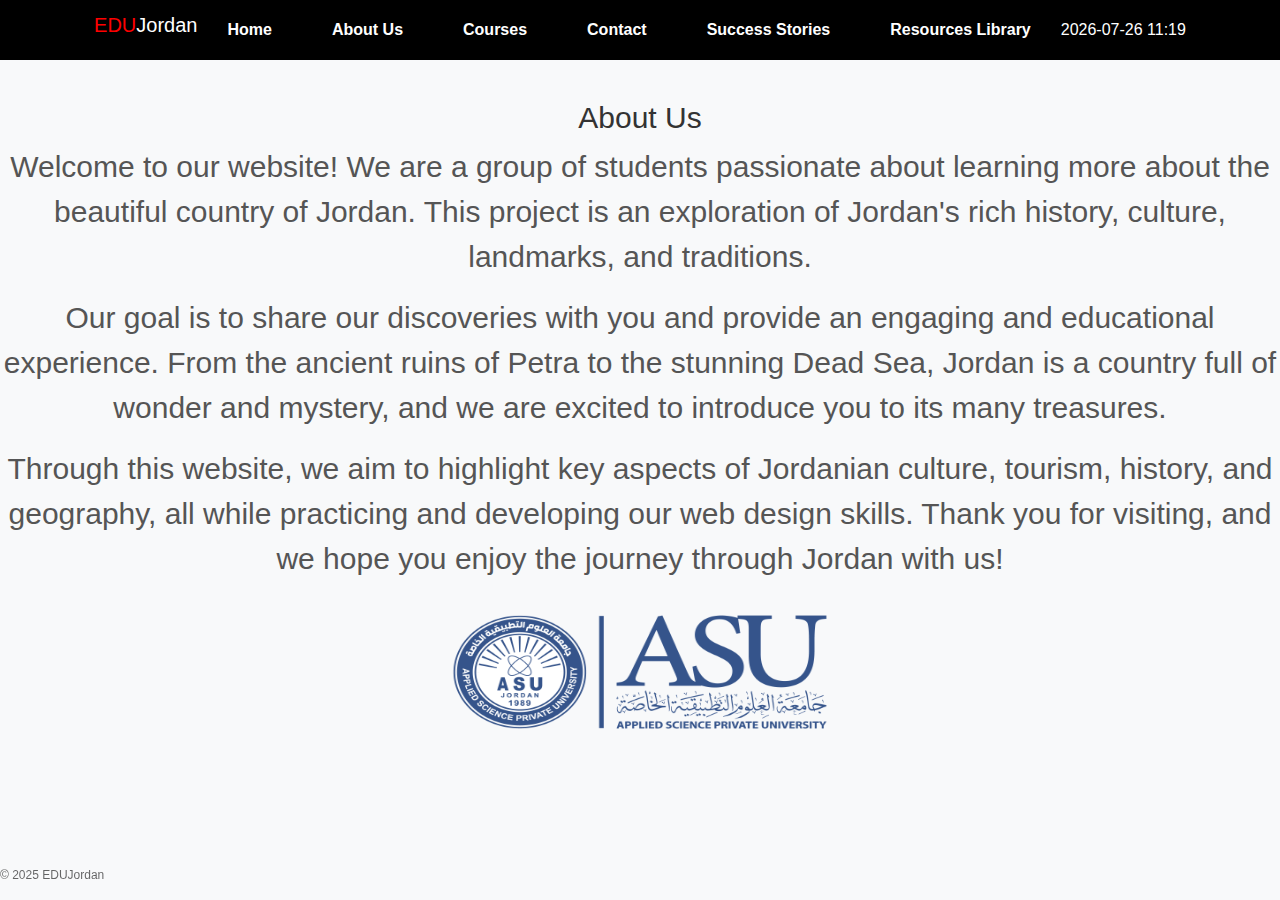
<file: about.html>
<!DOCTYPE html>
<html lang="en">
<head>
    <link href="https://cdn.jsdelivr.net/npm/bootstrap@5.3.3/dist/css/bootstrap.min.css" rel="stylesheet" integrity="sha384-QWTKZyjpPEjISv5WaRU9OFeRpok6YctnYmDr5pNlyT2bRjXh0JMhjY6hW+ALEwIH" crossorigin="anonymous">
    <meta charset="UTF-8">
    <meta name="viewport" content="width=device-width, initial-scale=1.0">
    <title>About Us</title>
    <style>

body 
{
    font-family: Arial, sans-serif;
    margin: 0;
    padding: 0;
    background-color:#f8f9fa;
}

header 
{
    position: fixed;
    top: 0;
    width: 100%;
    background-color: black;
    padding: 10px 0; 
    text-align: center;
    z-index: 1000;
}

nav ul 
{
    list-style-type: none; 
    padding: 0;
    margin: 0; 
    display: flex; 
    justify-content: center; 
}

nav ul li 
{
    margin: 0 15px;
}

nav ul li a 
{
    color: white; 
    text-decoration: none; 
    font-weight: bold; 
    padding: 8px 15px; 
    display: block; 
    border-radius: 4px; 
    transition: background-color 0.3s ease, transform 0.2s ease; 
}

nav ul li a:hover 
{
    background-color: #333;
}


.about
{
  font-size: 30px;
  text-align: center;
  color: #333;
}

.Pp
{
  text-align: center;
  font-size: 30px;          
  color: #555;
  
}

.mm
{
  align-items: center;
  justify-content: center;
  display: flex;
}

.Aa
{
  margin-top: 100px;
}

.f2
{
    color:rgba(0, 0, 0, 0.6);
    font-size: 12px;
    text-align:left;
    position:fixed;
    bottom: 0;
}

.logo
{
    font-size: 20px;
    color: white;
    text-decoration: none;
}

.Sd
{
    color: red;
}
.datetime 
{
    font-size: 16px;
    color: #ffffff;
    margin-top: 8px;
}

    </style>
    </head>
    <body>
      <script src="https://cdn.jsdelivr.net/npm/bootstrap@5.3.3/dist/js/bootstrap.bundle.min.js" integrity="sha384-YvpcrYf0tY3lHB60NNkmXc5s9fDVZLESaAA55NDzOxhy9GkcIdslK1eN7N6jIeHz" crossorigin="anonymous"></script>

  <header> <nav>  
      <ul>
        <a href="/" class="logo"><span class="Sd">EDU</span>Jordan</a>
        <li><a href="index.html">Home</a></li>
        <li><a href="about.html">About Us</a></li>
        <li><a href="courses.html">Courses</a></li>
        <li><a href="contact.html">Contact</a></li>
        <li><a href="success.html">Success Stories</a></li>
        <li><a href="resources.html">Resources Library</a></li>
        <div class="datetime" id="datetime"></div>
        </ul>
      </nav>
  </header>

  <div class="Aa">
  <h2 class="about">About Us</h2>

  <div  class="Pp">
   
  <p>Welcome to our website! We are a group of students passionate about learning more about the beautiful country of Jordan. This project is an exploration of Jordan's rich history, culture, landmarks, and traditions.</p>
    
  <p>Our goal is to share our discoveries with you and provide an engaging and educational experience. From the ancient ruins of Petra to the stunning Dead Sea, Jordan is a country full of wonder and mystery, and we are excited to introduce you to its many treasures.</p>
    
  <p>Through this website, we aim to highlight key aspects of Jordanian culture, 
    tourism, history, and geography, all while practicing and developing our web design skills.
     Thank you for visiting, and we hope you enjoy the journey through Jordan with us!</p>
  </div>

    <div class="mm"><img src="Picture1.png" width="500" height="150" ></div>
  </div>
  
  <script>
    function displayDateTime() 
{
    var now = new Date();
    var year = now.getFullYear();
    var month = ("0" + (now.getMonth() + 1)).slice(-2); 
    var day = ("0" + now.getDate()).slice(-2);  
    var hours = ("0" + now.getHours()).slice(-2);  
    var minutes = ("0" + now.getMinutes()).slice(-2);  
    var dateTimeString = `${year}-${month}-${day} ${hours}:${minutes}`;
    document.getElementById('datetime').textContent = dateTimeString;
}

displayDateTime()

  </script>

  <footer class="f2">
    <p>&copy; 2025 EDUJordan</p>
  </footer>

  </body>
</html>
</file>
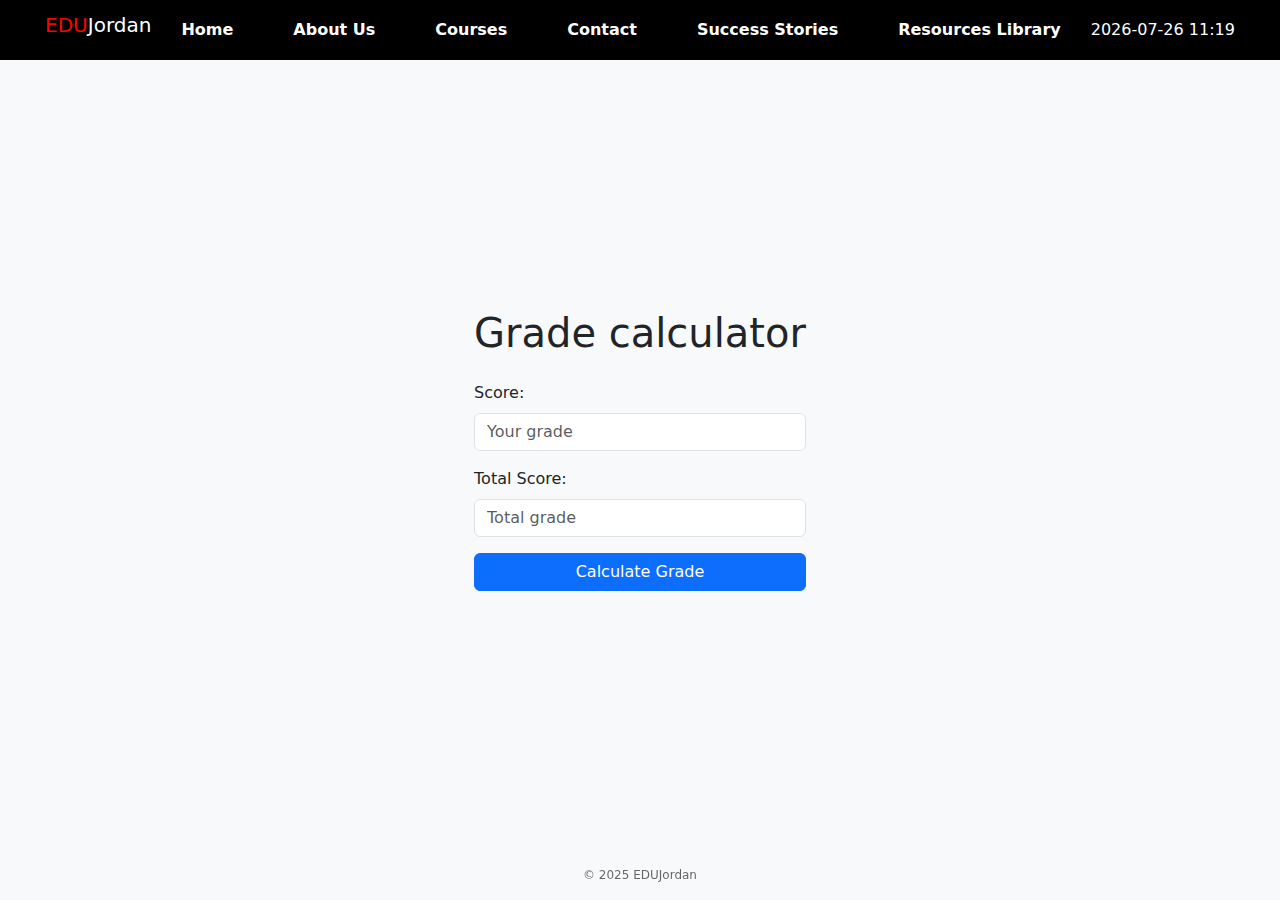
<file: calculator.html>
<!DOCTYPE html>
<html lang="en">
<head>
    <meta charset="UTF-8">
    <meta name="viewport" content="width=device-width, initial-scale=1.0">
    <title>Grade Tracker</title>
    <link href="https://cdn.jsdelivr.net/npm/bootstrap@5.3.0-alpha1/dist/css/bootstrap.min.css" rel="stylesheet">
    <style>

body, html 
{
            height: 100%;
            margin: 0;
            display: flex;
            justify-content: center;
            align-items: center;
            background-color: #f8f9fa;
}

header 
{
    position: fixed;
    top: 0;
    width: 100%;
    background-color: black;
    padding: 10px 0; 
    text-align: center;
    z-index: 1000;
}

nav ul 
{
    list-style-type: none; 
    padding: 0;
    margin: 0; 
    display: flex; 
    justify-content: center; 
}

nav ul li 
{
    margin: 0 15px;
}

nav ul li a 
{
    color: white; 
    text-decoration: none; 
    font-weight: bold; 
    padding: 8px 15px; 
    display: block; 
    border-radius: 4px; 
    transition: background-color 0.3s ease, transform 0.2s ease; 
}

nav ul li a:hover 
{
    background-color: #333;
}




.container 
{
    max-width: 400px;
    width: 100%;
}

.result 
{
    margin-top: 20px;
    padding: 15px;
    border: 1px solid #ccc;
    background-color: #fff;
}

.logo
{
    font-size: 20px;
    color: white;
    text-decoration: none;
}

.Sd
{
    color: red;
}

.f2
{
    color:rgba(0, 0, 0, 0.6);
    font-size: 12px;
    text-align:left;
    position:fixed;
    bottom: 0;
}
.datetime 
{
    font-size: 16px;
    color: #ffffff;
    margin-top: 8px;
}
    </style>
</head>
<body>
    <script src="https://cdn.jsdelivr.net/npm/bootstrap@5.3.3/dist/js/bootstrap.bundle.min.js" integrity="sha384-YvpcrYf0tY3lHB60NNkmXc5s9fDVZLESaAA55NDzOxhy9GkcIdslK1eN7N6jIeHz" crossorigin="anonymous"></script>
    
    <header> <nav>  
        <ul>
          <a href="/" class="logo"><span class="Sd">EDU</span>Jordan</a>
          <li><a href="index.html">Home</a></li>
          <li><a href="about.html">About Us</a></li>
          <li><a href="courses.html">Courses</a></li>
          <li><a href="contact.html">Contact</a></li>
          <li><a href="success.html">Success Stories</a></li>
          <li><a href="resources.html">Resources Library</a></li>
          <div class="datetime" id="datetime"></div>
          </ul>
        </nav>
    </header>

    <div class="container">
        <h1 class="text-center mb-4">Grade calculator</h1>
        <form id="gc">
            <div class="mb-3">
                <label for="score" class="form-label">Score:</label>
                <input type="number" class="form-control" id="score" placeholder="Your grade" required>
            </div>
            <div class="mb-3">
                <label class="form-label">Total Score:</label>
                <input type="number" class="form-control" id="total" placeholder="Total grade" required>
            </div>
            
            <button type="button" class="btn btn-primary w-100" onclick="calculateGrade()">Calculate Grade</button>
        </form>

        <div id="result" class="result mt-4" style="display: none;"></div>
    </div>

    <script>
function calculateGrade() 
{
    const score = parseFloat(document.getElementById('score').value);
    const total = parseFloat(document.getElementById('total').value);
            
    if (isNaN(score) || isNaN(total) || total <= 0) 
{
    alert("Please enter valid scores.");
        return;
}

    const percentage = (score / total) * 100;
    let grade = "";

    if (percentage >= 90) 
{
    grade = "A (Excellent)";
} 
    else if (percentage >= 80) 
{
                grade = "B (Good)";
} 
    else if (percentage >= 70) 
{
    grade = "C (Average)";
} 
    else if (percentage >= 60) 
{
    grade = "D (Pass)";
} 
    else 
{
    grade = "F (Fail)";
}

    document.getElementById('result').innerHTML = 
    ` 
        <strong>Grade Details:</strong><br>
        Score: ${score} / ${total}<br>
        Percentage: ${percentage.toFixed(2)}%<br>
        Grade: ${grade}<br>
    `;
    document.getElementById('result').style.display = "block";
}
        
function displayDateTime() 
{
    var now = new Date();
    var year = now.getFullYear();
    var month = ("0" + (now.getMonth() + 1)).slice(-2); 
    var day = ("0" + now.getDate()).slice(-2);  
    var hours = ("0" + now.getHours()).slice(-2);  
    var minutes = ("0" + now.getMinutes()).slice(-2);  
    var dateTimeString = `${year}-${month}-${day} ${hours}:${minutes}`;
    document.getElementById('datetime').textContent = dateTimeString;
}

displayDateTime()

    </script>

    <footer class="f2">
        <div><p>&copy; 2025 EDUJordan</p></div> 
    </footer>

</body>
</html>
</file>
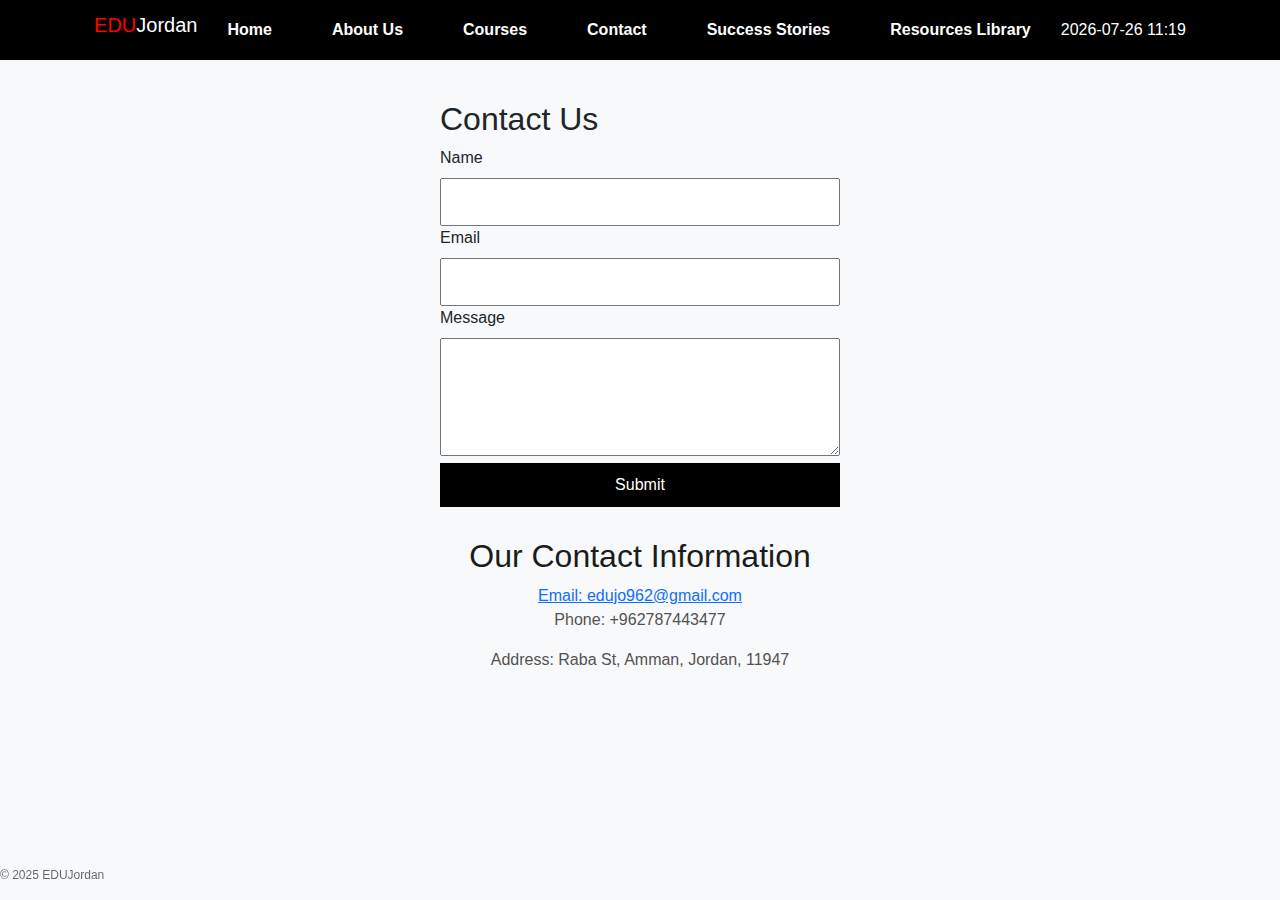
<file: contact.html>
<!DOCTYPE html>
<html lang="en">
<head>
    <link href="https://cdn.jsdelivr.net/npm/bootstrap@5.3.3/dist/css/bootstrap.min.css" rel="stylesheet" integrity="sha384-QWTKZyjpPEjISv5WaRU9OFeRpok6YctnYmDr5pNlyT2bRjXh0JMhjY6hW+ALEwIH" crossorigin="anonymous">
    <meta charset="UTF-8">
    <meta name="viewport" content="width=device-width, initial-scale=1.0">
    <title>Contact Us</title>
    <style>
body 
{
    font-family: Arial, sans-serif;
    margin: 0;
    padding: 0;
    background-color:#f8f9fa;
}

header 
{
    position: fixed;
    top: 0;
    width: 100%;
    background-color: black;
    padding: 10px 0; 
    text-align: center;
    z-index: 1000;
}

nav ul 
{
    list-style-type: none; 
    padding: 0;
    margin: 0; 
    display: flex; 
    justify-content: center; 
}

nav ul li 
{
    margin: 0 15px;
}

nav ul li a 
{
    color: white; 
    text-decoration: none; 
    font-weight: bold; 
    padding: 8px 15px; 
    display: block; 
    border-radius: 4px; 
    transition: background-color 0.3s ease, transform 0.2s ease; 
}

nav ul li a:hover 
{
    background-color: #333;
}



.form 
{
    width: 400px;
    margin: 100px auto;
    margin-bottom: 30px;
}

h1 
{
    text-align: center;
    color: #3b3b3b;
}

.form p 
{
    margin: 10px 0 5px;
    font-size: 18px;
}

input, textarea 
{
    width: 100%; 
    padding: 10px;
    margin-left: 0px;
    margin-right: 10px;
    box-sizing: border-box; 
}

button 
{
    background-color: #000000;
    color: #ffffff;
    border: none;
    padding: 10px;
    width: 100%;
}


button:hover 
{
    background-color: #434343;
}

.con-info 
{
    text-align: center;
    margin-top: 20px; 
    margin-bottom: 30px; 
}

.con-info h2 
{
    margin-top: 20px;
    color: #1d1c1c;
}

.con-info p 
{
    color: #535252;
}

.f2
{
    color:rgba(0, 0, 0, 0.6);
    font-size: 12px;
    text-align:left;
    position:fixed;
    bottom: 0;
}

.logo
{
    font-size: 20px;
    color: white;
    text-decoration: none;
}

.Sd
{
    color: red;
}

.datetime 
{
    font-size: 16px;
    color: #ffffff;
    margin-top: 8px;
}
        
.error-message 
{
    color: red;
    font-size: 12px;
}
.success-message 
{
    color: green;
    font-size: 12px;
}

    </style>
    </head>
    <body>
        <script src="https://cdn.jsdelivr.net/npm/bootstrap@5.3.3/dist/js/bootstrap.bundle.min.js" integrity="sha384-YvpcrYf0tY3lHB60NNkmXc5s9fDVZLESaAA55NDzOxhy9GkcIdslK1eN7N6jIeHz" crossorigin="anonymous"></script>
        <header> <nav>  
            <ul>
              <a href="/" class="logo"><span class="Sd">EDU</span>Jordan</a>
              <li><a href="index.html">Home</a></li>
              <li><a href="about.html">About Us</a></li>
              <li><a href="courses.html">Courses</a></li>
              <li><a href="contact.html">Contact</a></li>
              <li><a href="success.html">Success Stories</a></li>
              <li><a href="resources.html">Resources Library</a></li>
              <div class="datetime" id="datetime"></div>
              </ul>
            </nav>
        </header>

    <div class="form">
        <h2>Contact Us</h2>
        <form id="Form">
            <div>
                <label for="name" class="form-label">Name</label>
                <input type="text" id="name" name="name" class="form-input" required>
                <span id="nameError" class="error-message"></span>
            </div>
                
            <div>
                    <label for="email" class="form-label">Email</label>
                    <input type="email" id="email" name="email" class="form-input" required>
                    <span id="emailError" class="error-message"></span>
            </div>
    
            <div>
                    <label for="message" class="form-label">Message</label>
                    <textarea id="message" name="message" class="form-input" rows="4" required></textarea>
                    <span id="messageError" class="error-message"></span>
            </div>
    
            <button type="button" class="submit-btn" onclick="validateForm()">Submit</button>
        </form>
    </div>

    <script>

function displayDateTime() 
{
    var now = new Date();
    var year = now.getFullYear();
    var month = ("0" + (now.getMonth() + 1)).slice(-2); 
    var day = ("0" + now.getDate()).slice(-2);  
    var hours = ("0" + now.getHours()).slice(-2);  
    var minutes = ("0" + now.getMinutes()).slice(-2);  
    var dateTimeString = `${year}-${month}-${day} ${hours}:${minutes}`;
    document.getElementById('datetime').textContent = dateTimeString;
}

function validateName() 
{
    var name = document.getElementById('name').value;
    var nameError = document.getElementById('nameError');
    var nameField = document.getElementById('name');
if (name === "") 
{
    nameField.classList.add('is-invalid');
    nameField.classList.remove('is-valid');
    nameError.textContent = "Name cannot be empty.";
        return false;
} 
else 
{
    nameField.classList.add('is-valid');
    nameField.classList.remove('is-invalid');
    nameError.textContent = "";
        return true;
}
}

function validateEmail() 
{
    var email = document.getElementById('email').value;
    var emailError = document.getElementById('emailError');
    var emailField = document.getElementById('email');
    var emailPattern = /^[a-zA-Z0-9._-]+@[a-zA-Z0-9.-]+\.[a-zA-Z]{2,6}$/;
if (email === "")
{
    emailField.classList.add('is-invalid');
    emailField.classList.remove('is-valid');
    emailError.textContent = "Email cannot be empty.";
        return false;
} 
else if (!emailPattern.test(email)) 
{
    emailField.classList.add('is-invalid');
    emailField.classList.remove('is-valid');
    emailError.textContent = "Please enter a valid email address.";
        return false;
} 
else 
{
    emailField.classList.add('is-valid');
    emailField.classList.remove('is-invalid');
    emailError.textContent = "";
        return true;
}
}

function validateMessage() 
{
    var message = document.getElementById('message').value;
    var messageError = document.getElementById('messageError');
    var messageField = document.getElementById('message');
if (message =="") 
{
    messageField.classList.add('is-invalid');
    messageField.classList.remove('is-valid');
    messageError.textContent = "Message cannot be empty.";
        return false;
} 
else
{
    messageField.classList.add('is-valid');
    messageField.classList.remove('is-invalid');
    messageError.textContent = "";
        return true;
}
}

function validateForm() 
{
    var isNameValid = validateName();
    var isEmailValid = validateEmail();
    var isMessageValid = validateMessage();
            
if (isNameValid && isEmailValid && isMessageValid) 
{
    alert("Form submitted successfully");
    document.getElementById('form').reset();
    document.getElementById('name').classList.remove('is-valid');
    document.getElementById('email').classList.remove('is-valid');
    document.getElementById('message').classList.remove('is-valid');
}
}


displayDateTime();

    </script>

    <div class="con-info">
    <h2>Our Contact Information</h2>
    <a href="mailto:edujo962@gmail.com">Email: edujo962@gmail.com<a>
    <p>Phone: +962787443477</p>
    <p>Address: Raba St, Amman, Jordan, 11947</p>
    </div>

    <footer class="f2">
        <div><p>&copy; 2025 EDUJordan</p></div> 
    </footer>

</body>
</html>
</file>
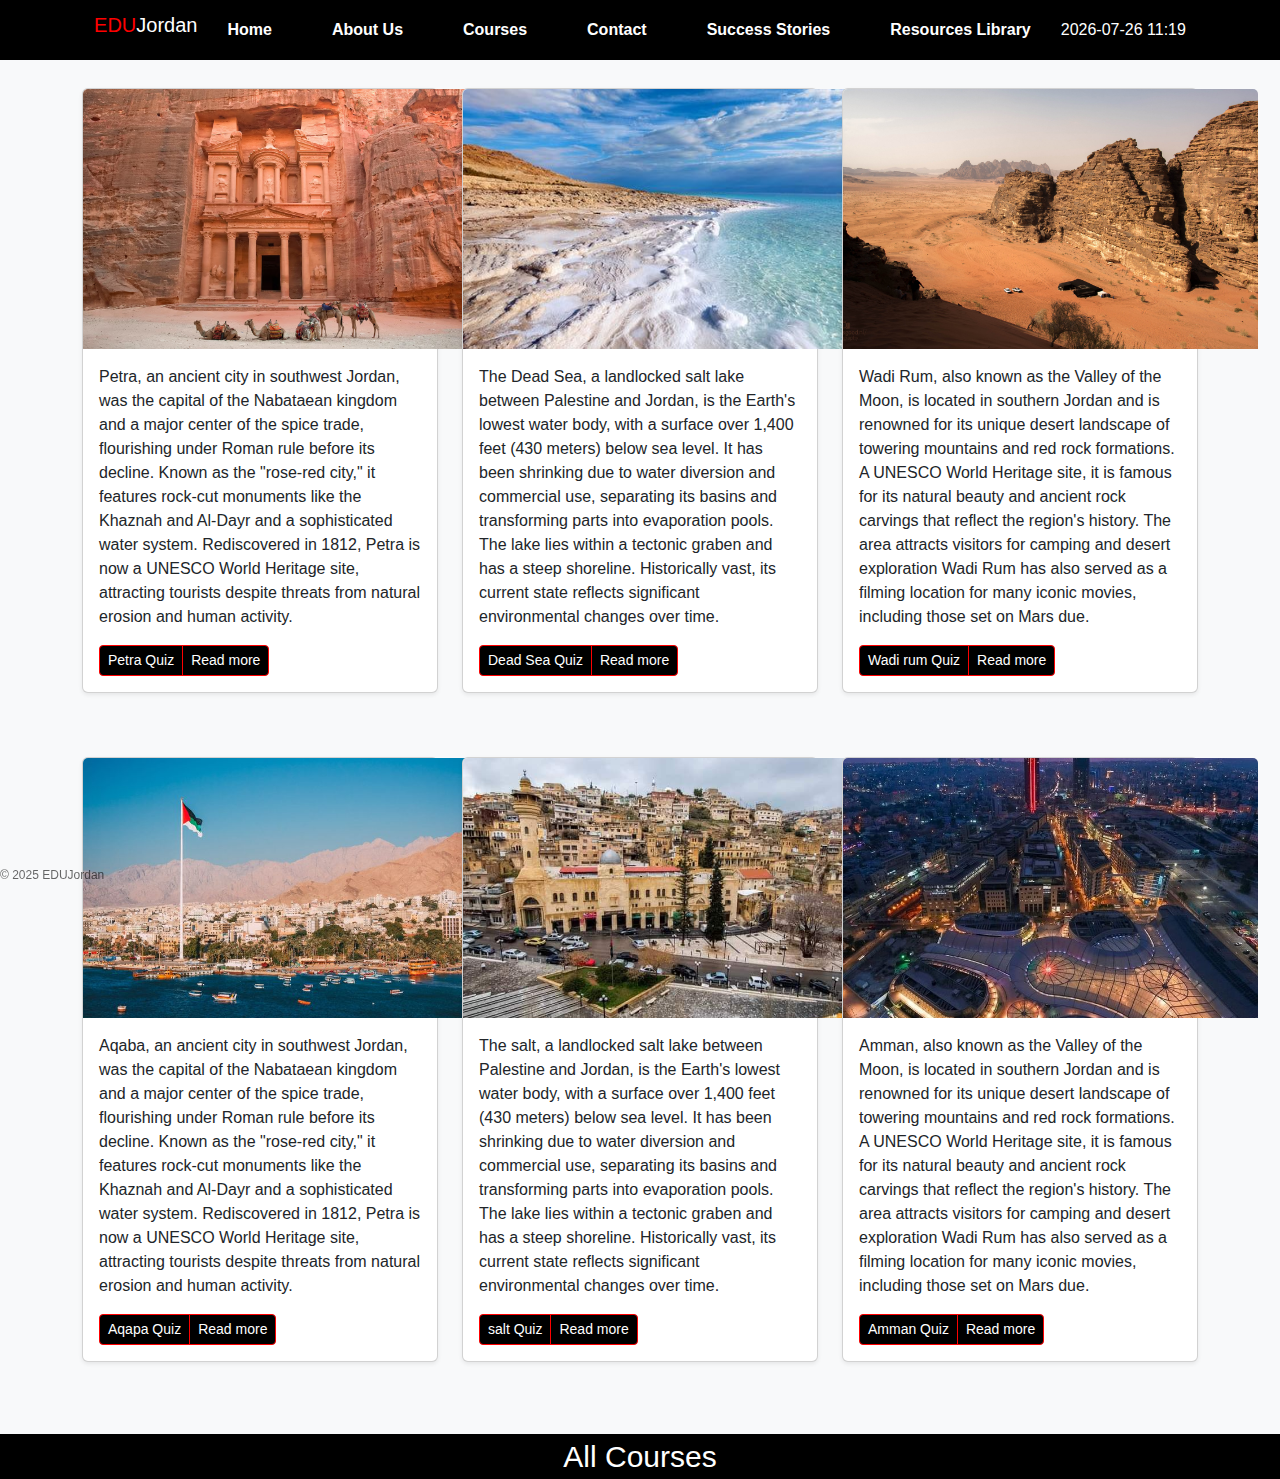
<file: courses.html>
<!DOCTYPE html>
<html>
    <head>
      <link href="https://cdn.jsdelivr.net/npm/bootstrap@5.3.3/dist/css/bootstrap.min.css" rel="stylesheet" integrity="sha384-QWTKZyjpPEjISv5WaRU9OFeRpok6YctnYmDr5pNlyT2bRjXh0JMhjY6hW+ALEwIH" crossorigin="anonymous">
        <title>Laern and Discover Jordan:courses</title>
        <link rel="stylesheet" href="style.css">

        

        </head> 
        <body class="courses1">
            <header>
              <nav> 
                <ul>
                  <a href="index.html"class="logo"><span class="Sd">EDU</span>Jordan</a>
                  <li><a href="index.html">Home</a></li>
                  <li><a href="about.html">About Us</a></li>
                  <li><a href="courses.html">Courses</a></li>
                  <li><a href="contact.html">Contact</a></li>
                  <li><a href="success.html">Success Stories</a></li>
                  <li><a href="resources.html">Resources Library</a></li>
                  <div class="datetime" id="datetime"></div>
                  </ul>
                </nav>
            </header>
          
          <div class="album py-5 bg-light">
            <div class="container">
                <div class="row">
                    <!-- بطاقة 1 -->
                    <div class="col-md-4">
                        <div class="card mb-4 shadow-sm">
                          <img src="petra.avif" class="card-img-top" alt="Card image 1">
                            <div class="card-body">
                              <p class="p2">Petra, an ancient city in southwest Jordan, was the capital of the Nabataean kingdom and a major center of the spice trade, flourishing under Roman rule before its decline. Known as the "rose-red city," it features rock-cut monuments like the Khaznah and Al-Dayr and a sophisticated water system. Rediscovered in 1812, Petra is now a UNESCO World Heritage site, attracting tourists despite threats from natural erosion and human activity. 
                              </p>
                              <div class="d-flex justify-content-between align-items-center">
                                    <div class="btn-group">
                                      <a class="btn btn-sm btn-outline-secondary" target="_blank" href="https://docs.google.com/forms/d/e/1FAIpQLSd--4iuA4ZDYPNgvnBfHl3E7pqBi7hajgGjpUIX7C5x9ZOEuw/viewform?usp=sf_link">Petra Quiz</a>
                                      <a href="https://www.britannica.com/place/Petra-ancient-city-Jordan"class="btn btn-sm btn-outline-secondary" target="_blank">Read more</a>
                                    </div>
                                </div>
                            </div>
                        </div>
                    </div>
    
                    <!-- بطاقة 2 -->
                    <div class="col-md-4">
                      <div class="card mb-4 shadow-sm">
                          <img src="dead sea.jpg" class="card-img-top" alt="Card image 2">
                            <div class="card-body">
                              <p class="p4">The Dead Sea, a landlocked salt lake between Palestine and Jordan, is the Earth's lowest water body, with a surface over 1,400 feet (430 meters) below sea level. It has been shrinking due to water diversion and commercial use, separating its basins and transforming parts into evaporation pools. The lake lies within a tectonic graben and has a steep shoreline. Historically vast, its current state reflects significant environmental changes over time.
                              </p>
                                <div class="d-flex justify-content-between align-items-center">
                                    <div class="btn-group">
                                      <a class="btn btn-sm btn-outline-secondary" target="_blank" href="https://docs.google.com/forms/d/e/1FAIpQLSd--4iuA4ZDYPNgvnBfHl3E7pqBi7hajgGjpUIX7C5x9ZOEuw/viewform?usp=sf_link">Dead Sea Quiz</a>
                                      <a href="https://www.britannica.com/place/Dead-Sea" class="btn btn-sm btn-outline-secondary" target="_blank">Read more</a>
                                    </div>
                                </div>
                            </div>
                        </div>
                    </div>
    
                    <!-- بطاقة 3 -->
                    <div class="col-md-4">
                        <div class="card mb-4 shadow-sm">
                          <img src="wadi ium.jpg" class="card-img-top" alt="Card image 3">
                            <div class="card-body">
                                <p class="p4">Wadi Rum, also known as the Valley of the Moon, is located in southern Jordan and is renowned for its unique desert landscape of towering mountains and red rock formations. A UNESCO World Heritage site, it is famous for its natural beauty and ancient rock carvings that reflect the region's history. The area attracts visitors for camping and desert exploration Wadi Rum has also served as a filming location for many iconic movies, including those set on Mars due.
                               </p>
                                <div class="d-flex justify-content-between align-items-center">
                                    <div class="btn-group">
                                      <a class="btn btn-sm btn-outline-secondary" target="_blank" href="https://docs.google.com/forms/d/e/1FAIpQLSd--4iuA4ZDYPNgvnBfHl3E7pqBi7hajgGjpUIX7C5x9ZOEuw/viewform?usp=sf_link">Wadi rum Quiz</a>
                                      <a href="https://www.touristjordan.com/wadi-rum-guide/" class="btn btn-sm btn-outline-secondary" target="_blank">Read more</a>
                                    </div>
                                </div>
                            </div>
                        </div>
                    </div>
                </div>
            </div>

            <div class="container">
              <div class="row">
                  <!-- بطاقة 4 -->
                  <div class="col-md-4">
                      <div class="card mb-4 shadow-sm">
                        <img src="Aqaba.jpg" class="card-img-top" alt="Card image 1">
                          <div class="card-body">
                            <p class="p2">Aqaba, an ancient city in southwest Jordan, was the capital of the Nabataean kingdom and a major center of the spice trade, flourishing under Roman rule before its decline. Known as the "rose-red city," it features rock-cut monuments like the Khaznah and Al-Dayr and a sophisticated water system. Rediscovered in 1812, Petra is now a UNESCO World Heritage site, attracting tourists despite threats from natural erosion and human activity. 
                            </p>
                            <div class="d-flex justify-content-between align-items-center">
                                  <div class="btn-group">
                                    <a class="btn btn-sm btn-outline-secondary" target="_blank" href="https://docs.google.com/forms/d/e/1FAIpQLSd--4iuA4ZDYPNgvnBfHl3E7pqBi7hajgGjpUIX7C5x9ZOEuw/viewform?usp=sf_link">Aqapa Quiz</a>
                                    <a href="https://www.britannica.com/place/Petra-ancient-city-Jordan"class="btn btn-sm btn-outline-secondary" target="_blank">Read more</a>
                                  </div>
                              </div>
                          </div>
                      </div>
                  </div>
  
                  <!-- بطاقة 5 -->
                  <div class="col-md-4">
                    <div class="card mb-4 shadow-sm">
                        <img src="Al Salt.jpg" class="card-img-top" alt="Card image 2">
                          <div class="card-body">
                            <p class="p4">The salt, a landlocked salt lake between Palestine and Jordan, is the Earth's lowest water body, with a surface over 1,400 feet (430 meters) below sea level. It has been shrinking due to water diversion and commercial use, separating its basins and transforming parts into evaporation pools. The lake lies within a tectonic graben and has a steep shoreline. Historically vast, its current state reflects significant environmental changes over time.
                            </p>
                              <div class="d-flex justify-content-between align-items-center">
                                  <div class="btn-group">
                                    <a class="btn btn-sm btn-outline-secondary" target="_blank" href="https://docs.google.com/forms/d/e/1FAIpQLSd--4iuA4ZDYPNgvnBfHl3E7pqBi7hajgGjpUIX7C5x9ZOEuw/viewform?usp=sf_link">salt Quiz</a>
                                    <a href="https://www.britannica.com/place/Dead-Sea" class="btn btn-sm btn-outline-secondary" target="_blank">Read more</a>
                                  </div>
                              </div>
                          </div>
                      </div>
                  </div>
  
                  <!--بطاقة 6 -->
                  <div class="col-md-4">
                      <div class="card mb-4 shadow-sm">
                        <img src="Amman.jpg" class="card-img-top" alt="Card image 3">
                          <div class="card-body">
                              <p class="p4">Amman, also known as the Valley of the Moon, is located in southern Jordan and is renowned for its unique desert landscape of towering mountains and red rock formations. A UNESCO World Heritage site, it is famous for its natural beauty and ancient rock carvings that reflect the region's history. The area attracts visitors for camping and desert exploration Wadi Rum has also served as a filming location for many iconic movies, including those set on Mars due.
                             </p>
                              <div class="d-flex justify-content-between align-items-center">
                                  <div class="btn-group">
                                    <a class="btn btn-sm btn-outline-secondary" target="_blank" href="https://docs.google.com/forms/d/e/1FAIpQLSd--4iuA4ZDYPNgvnBfHl3E7pqBi7hajgGjpUIX7C5x9ZOEuw/viewform?usp=sf_link">Amman Quiz</a>
                                    <a href="https://www.touristjordan.com/wadi-rum-guide/" class="btn btn-sm btn-outline-secondary" target="_blank">Read more</a>
                                  </div>
                              </div>
                          </div>
                      </div>
                  </div>
              </div>
          </div>
        </div>

        <a class="a3" href="index.html">All Courses</a>

        <script>
        function displayDateTime() 
        {
        var now = new Date();
        var year = now.getFullYear();
        var month = ("0" + (now.getMonth() + 1)).slice(-2); 
        var day = ("0" + now.getDate()).slice(-2);  
        var hours = ("0" + now.getHours()).slice(-2);  
        var minutes = ("0" + now.getMinutes()).slice(-2);  
        var dateTimeString = `${year}-${month}-${day} ${hours}:${minutes}`;
        document.getElementById('datetime').textContent = dateTimeString;
        }

        displayDateTime()
        </script>
      
      </div>
      <footer class="f2">
        <p>&copy; 2025 EDUJordan</p>
      </footer>

           <script src="https://cdn.jsdelivr.net/npm/bootstrap@5.3.3/dist/js/bootstrap.bundle.min.js" integrity="sha384-YvpcrYf0tY3lHB60NNkmXc5s9fDVZLESaAA55NDzOxhy9GkcIdslK1eN7N6jIeHz" crossorigin="anonymous"></script>
        </body>
</html>
</file>
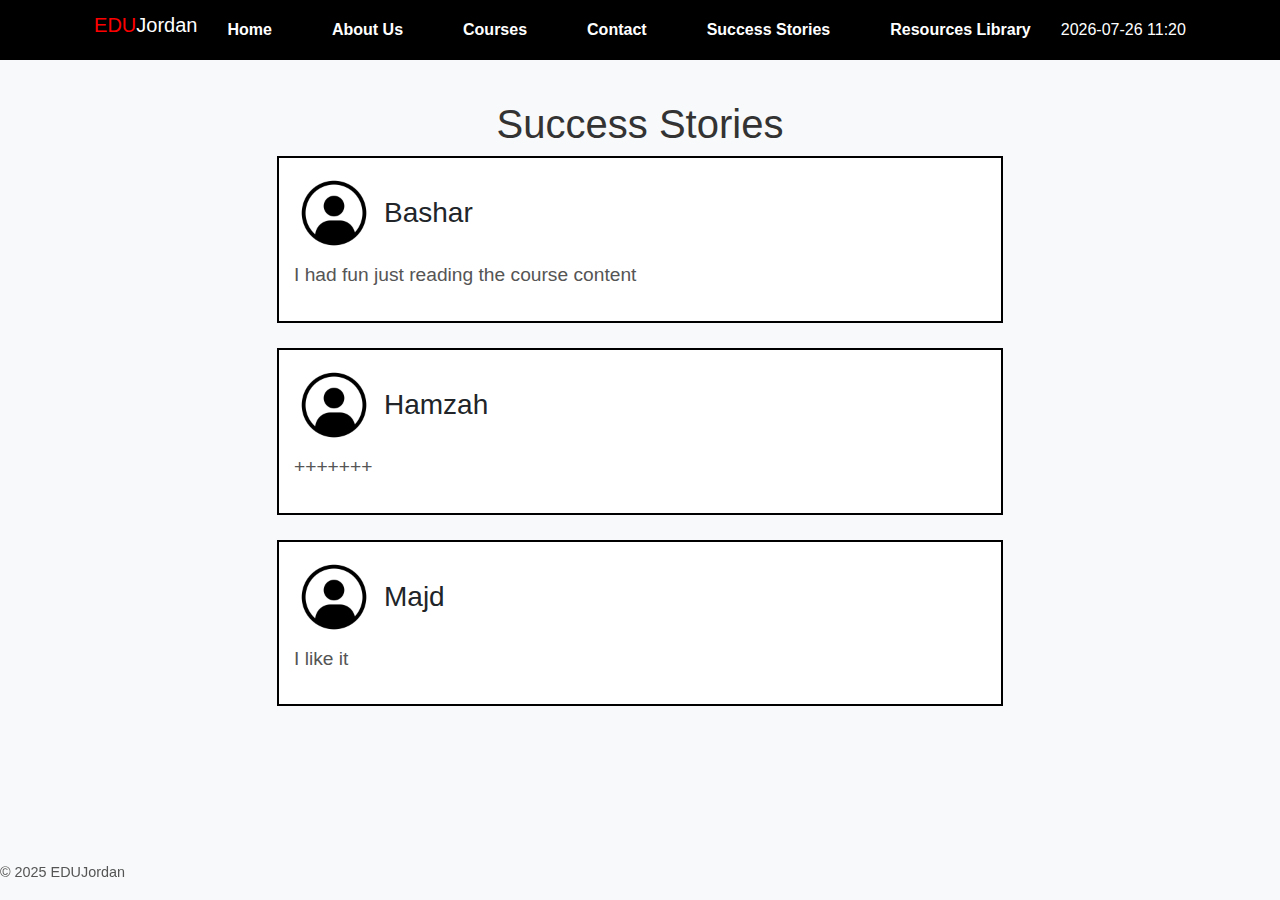
<file: success.html>
<!DOCTYPE html>
<html lang="en">
<head>
    <link href="https://cdn.jsdelivr.net/npm/bootstrap@5.3.3/dist/css/bootstrap.min.css" rel="stylesheet" integrity="sha384-QWTKZyjpPEjISv5WaRU9OFeRpok6YctnYmDr5pNlyT2bRjXh0JMhjY6hW+ALEwIH" crossorigin="anonymous">
    <meta charset="UTF-8">
    <meta name="viewport" content="width=device-width, initial-scale=1.0">
    <title>Success Stories</title>
    <style>

body 
{
    font-family: Arial, sans-serif;
    margin-top: 100px;
    padding: 0;
    background-color:#f8f9fa;
}

header 
{
    position: fixed;
    top: 0;
    width: 100%;
    background-color: black;
    padding: 10px 0; 
    text-align: center;
    z-index: 1000;
}

nav ul 
{
    list-style-type: none; 
    padding: 0;
    margin: 0; 
    display: flex; 
    justify-content: center; 
}

nav ul li 
{
    margin: 0 15px;
}

nav ul li a 
{
    color: white; 
    text-decoration: none; 
    font-weight: bold; 
    padding: 8px 15px; 
    display: block; 
    border-radius: 4px; 
    transition: background-color 0.3s ease, transform 0.2s ease; 
}

nav ul li a:hover 
{
    background-color: #333;
}





h1   
{
    text-align: center;
    color: #333;
}

.STORY{
    background-color: rgb(255, 255, 255);
    padding: 15px;
    margin-bottom: 25px;
    border: 2.5px solid #000000; 
}

.name 
{
    display: flex;
    align-items: center;
}

.name img 
{
    margin-right: 10px;
}

p     
{
    font-size: larger;
    color: #555;
}

.Ss
{
    margin-top: 100px;
    margin-bottom: 20px;
}

.f2
{
    color:rgba(0, 0, 0, 0.6);
    font-size: 12px;
    text-align:left;
    position:fixed;
    bottom: 0;
}

.logo
{
    font-size: 20px;
    color: white;
    text-decoration: none;
}

.Sd
{
    color: red;
}
.container 
{
    max-width: 750px;
    width: 80%;
}
.datetime 
{
    font-size: 16px;
    color: #ffffff;
    margin-top: 8px;
}

    </style>
</head>
<body>
    <script src="https://cdn.jsdelivr.net/npm/bootstrap@5.3.3/dist/js/bootstrap.bundle.min.js" integrity="sha384-YvpcrYf0tY3lHB60NNkmXc5s9fDVZLESaAA55NDzOxhy9GkcIdslK1eN7N6jIeHz" crossorigin="anonymous"></script>

    <header> <nav>  
        <ul>
            <a href="/" class="logo"><span class="Sd">EDU</span>Jordan</a>
          <li><a href="index.html">Home</a></li>
          <li><a href="about.html">About Us</a></li>
          <li><a href="courses.html">Courses</a></li>
          <li><a href="contact.html">Contact</a></li>
          <li><a href="success.html">Success Stories</a></li>
          <li><a href="resources.html">Resources Library</a></li>
          <div class="datetime" id="datetime"></div>
          </ul>
        </nav>
    </header>

<div class="container">
    <h1>Success Stories</h1>

    <div class="STORY">
        <h3 class="name"> <img src="icon.webp" width="80px" height="80px"   ;> Bashar </h3>
        <p>I had fun just reading the course content</p>
    </div>

    <div class="STORY">
        <h3 class="name"> <img src="icon.webp" width="80px" height="80px"> Hamzah </h3>
        <p>+++++++</p>
    </div>

    <div class="STORY">
        <h3 class="name"> <img src="icon.webp" width="80px" height="80px"> Majd </h3>
        <p>I like it</p>
    </div>
</div>
<script>
    function displayDateTime() 
{
    var now = new Date();
    var year = now.getFullYear();
    var month = ("0" + (now.getMonth() + 1)).slice(-2); 
    var day = ("0" + now.getDate()).slice(-2);  
    var hours = ("0" + now.getHours()).slice(-2);  
    var minutes = ("0" + now.getMinutes()).slice(-2);  
    var dateTimeString = `${year}-${month}-${day} ${hours}:${minutes}`;
    document.getElementById('datetime').textContent = dateTimeString;
}

displayDateTime()

</script>

<footer class="f2">
    <div><p>&copy; 2025 EDUJordan</p></div> 
</footer>

</body>
</html>
</file>
<file: style.css>
#carouselExample 
{
    position: fixed;
    top: 0;
    left: 0;
    width: 100%;
    height: 100%;
    z-index: -1; 
}
  
  .carousel-item img 
  {
    width: 100%;
    height: 100vh; 
    object-fit: cover;
  }
  
  .logo
  {
      font-size: 20px;
      color: white;
      text-decoration: none;
  }
  
  .Sd
  {
      color: red;
     
  }


body 
{
    font-family: Arial, sans-serif;
    margin: 0;
    padding: 0;
    background-color:#f8f9fa;
}

  
header 
{
    position: fixed;
    top: 0;
    width: 100%;
    background-color: black;
    padding: 10px 0; 
    text-align: center;
    z-index: 1000;
}

nav ul 
{
    list-style-type: none; 
    padding: 0;
    margin: 0; 
    display: flex; 
    justify-content: center; 
}

nav ul li 
{
    margin: 0 15px;
}

nav ul li a 
{
    color: white; 
    text-decoration: none; 
    font-weight: bold; 
    padding: 8px 15px; 
    display: block; 
    border-radius: 4px; 
    transition: background-color 0.3s ease, transform 0.2s ease; 
}

nav ul li a:hover 
{
    background-color: #333;
}

   
main  
{
    background-color: rgba(0, 0, 0, 0.150);
    font-size: 27px;
    color:white;
    text-align: center;
    margin: 250px;
}
  
main a
{
    color: white;
    background-color:paleturquoise;
    text-decoration: none;
    border-radius: 5px;
    padding: 10px; 
}
  
   

.f1
{
    color:rgba(255, 255, 255, 0.6);
    font-size: 12px;
    text-align:left;
    position:fixed;
    bottom: 0;
}



/*________________________________________________________________________________________________________________________________________________*/
/*________________________________________________________________________________________________________________________________________________*/
/*________________________________________________________________________________________________________________________________________________*/
/*________________________________________________________________________________________________________________________________________________*/
 

.f2
{
    color:rgba(0, 0, 0, 0.6);
    font-size: 12px;
    text-align:left;
    position:fixed;
    bottom: 0;
}

body .a3
{
    background-color:black;
    font-size: 30px;
    display: block; 
    text-align: center;
    text-decoration: none;
    color:white;
    transition: 0.3s ease-in-out;

}
.a3:hover{background-color: red;}


.card img
{
height: 260px;
object-fit: cover;
width: 415px;
}

.container
{
    margin-top: 40px;
}

/****/
.btn-outline-secondary {
    background-color: black; 
    color: white; 
    border-color: red; 
}
.btn-outline-secondary:hover {
    background-color: red;
}
.datetime 
{
    font-size: 16px;
    color: #ffffff;
    margin-top: 8px;
}
</file>
